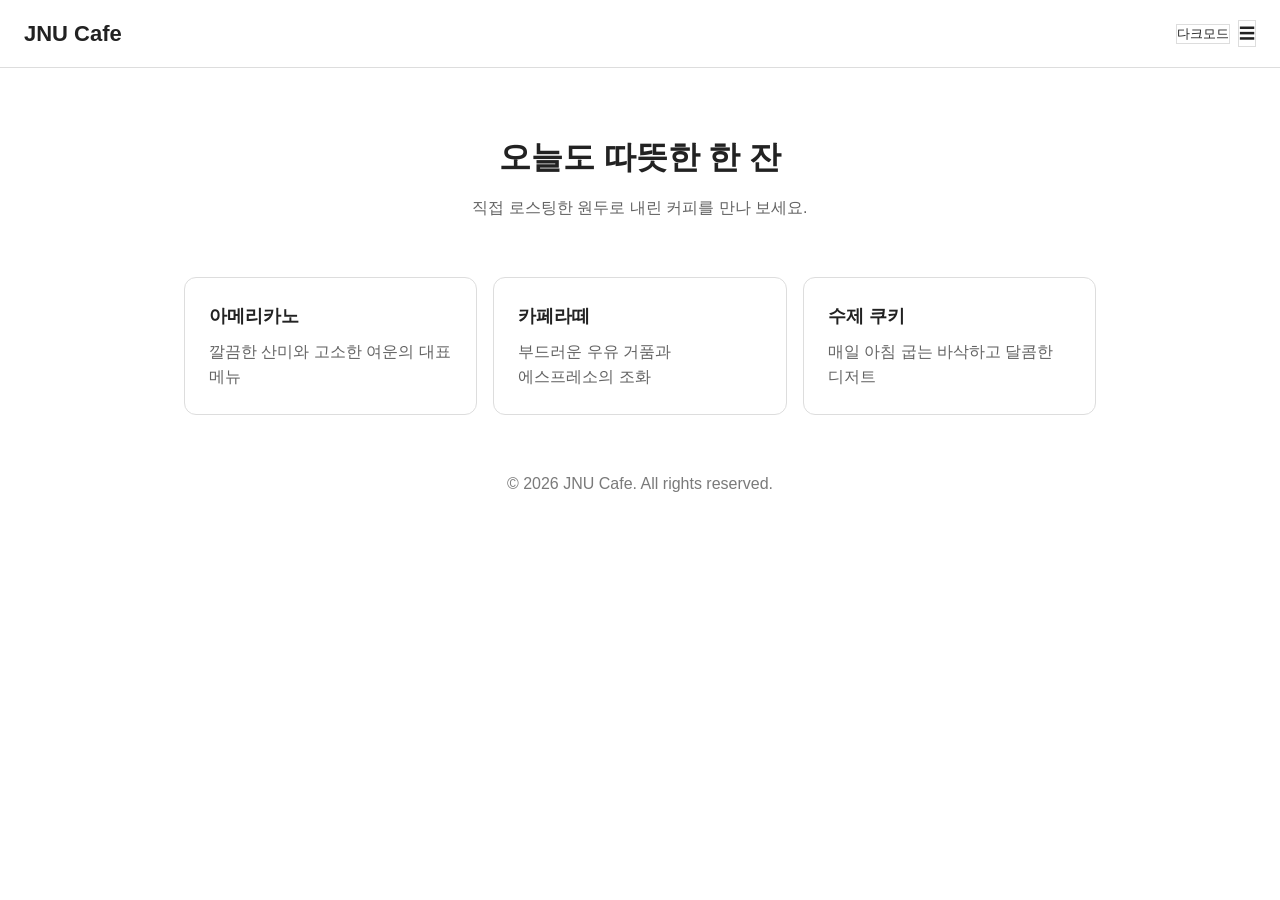
<file: week10/index.html>
<!DOCTYPE html>
<html lang="ko">
<head>
  <meta charset="UTF-8">
  <meta name="viewport" content="width=device-width, initial-scale=1.0">
  <title>10주차 실습 미션 - 햄버거 메뉴 · 다크모드 버튼</title>

  <style>
    /* ===== 기본 스타일 (수정 금지) ===== */
    * { margin: 0; padding: 0; box-sizing: border-box; }

    body {
      font-family: 'Noto Sans KR', sans-serif;
      line-height: 1.6;
      word-break: keep-all;
      background: var(--bg);
      color: var(--text);
    }

    ul { list-style: none; }
    a { color: inherit; text-decoration: none; }

    .header {
      display: flex;
      flex-wrap: wrap;
      align-items: center;
      justify-content: space-between;
      padding: 16px 24px;
      background: var(--card);
      border-bottom: 1px solid var(--border);
    }
    .logo { font-size: 22px; font-weight: 700; }
    .header-right { display: flex; align-items: center; gap: 8px; }
    .gnb { flex-basis: 100%; }

    .hero { padding: 64px 24px 32px; text-align: center; }
    .hero h1 { font-size: 32px; margin-bottom: 12px; }
    .hero p { opacity: 0.7; }

    .card-list {
      display: grid;
      grid-template-columns: repeat(auto-fit, minmax(240px, 1fr));
      gap: 16px;
      max-width: 960px;
      margin: 0 auto;
      padding: 24px;
    }
    .card {
      padding: 24px;
      background: var(--card);
      border: 1px solid var(--border);
      border-radius: 12px;
    }
    .card h2 { font-size: 18px; margin-bottom: 8px; }
    .card p { opacity: 0.7; }

    .footer { padding: 32px 24px; text-align: center; opacity: 0.6; }


    /* ===== 여기부터 실습 과제 작성 ===== */

    /* [미션 1-2] 햄버거 메뉴 CSS
       - .menu-btn : 메뉴 버튼 스타일
       - .gnb : 평소에는 숨김
       - .gnb.open : open 클래스가 붙으면 표시 */
    .menu-btn{
      display: flex;
    }

    .gnb {
      position: relative;
      display: none;
    }

    .gnb.open{
      display: block; 
    }


    .gnb > ul > li{
      border: 1px solid var(--border);
     }
    /* [미션 2-2] 다크모드 CSS
       - :root : 변수 정의 (--bg, --card, --text, --border) 라이트 색상
       - body.dark-mode : 같은 변수의 다크 색상으로 덮어쓰기
       - .theme-btn : 다크모드 버튼 스타일 */
     
      :root{ 
        --bg: #ffffff;
        --card: #ffffff;
        --text: #222222;
        --border: #dddddd;
      }

      body.dark-mode {
        --bg: #121212;
        --card: #1e1e1e;
        --text: #eeeeee;
        --border: #333333;
      }

    .theme-btn,
    .menu-btn {
      background: var(--card);
      color: var(--text);
      border: 1px solid var(--border);
    }


  </style>
</head>
<body>

  <header class="header">
    <a class="logo" href="#">JNU Cafe</a>

    <div class="header-right">
      <!-- [미션 2-1] 다크모드 버튼 HTML (class="theme-btn", 문구: 다크모드) -->
      <button class="theme-btn">다크모드</button>

      <!-- [미션 1-1] 햄버거 메뉴 버튼 HTML (class="menu-btn", 문구: ☰ 문자를 복사해서 사용) -->
      <div class="menu-btn">☰</div>

    </div>

    <!-- [미션 1-1] 메뉴 nav HTML (class="gnb", 메뉴 4개: 홈 · 메뉴 · 매장 안내 · 문의) -->
    <nav class="gnb"> 
      <ul>
        <li>홈</li>
        <li>메뉴</li>
        <li>매장 안내</li>
        <li>문의</li>
      </ul>
    </nav>

    
  </header>

  <main>
    <section class="hero">
      <h1>오늘도 따뜻한 한 잔</h1>
      <p>직접 로스팅한 원두로 내린 커피를 만나 보세요.</p>
    </section>

    <section class="card-list">
      <article class="card">
        <h2>아메리카노</h2>
        <p>깔끔한 산미와 고소한 여운의 대표 메뉴</p>
      </article>
      <article class="card">
        <h2>카페라떼</h2>
        <p>부드러운 우유 거품과 에스프레소의 조화</p>
      </article>
      <article class="card">
        <h2>수제 쿠키</h2>
        <p>매일 아침 굽는 바삭하고 달콤한 디저트</p>
      </article>
    </section>
  </main>

  <footer class="footer">
    <p>&copy; 2026 JNU Cafe. All rights reserved.</p>
  </footer>


  <script>
    /* ===== 여기부터 실습 과제 작성 ===== */

    /* [미션 1-3] 햄버거 메뉴 JS
       - 메뉴 버튼과 .gnb 요소를 변수에 저장
       - 버튼을 클릭하면 .gnb 에 open 클래스 켜기/끄기 */
    const gnb = document.querySelector('.gnb');
    const menuBtn = document.querySelector(".menu-btn");
  
    menuBtn.addEventListener('click', () => {
      gnb.classList.toggle('open');
    });

    /* [미션 2-3] 다크모드 버튼 JS
       - 다크모드 버튼을 변수에 저장
       - 버튼을 클릭하면 body 에 dark-mode 클래스 켜기/끄기
       - 현재 모드에 맞게 버튼 문구 바꾸기 (다크모드 ↔ 라이트모드) */

      const themeBtn = document.querySelector('.theme-btn');
      
      themeBtn.addEventListener('click', () => {
        isDark = document.body.classList.toggle('dark-mode');
        themeBtn.textContent = isDark ? "라이트모드" : "다크모드";
      });


  </script>
</body>
</html>
</file>
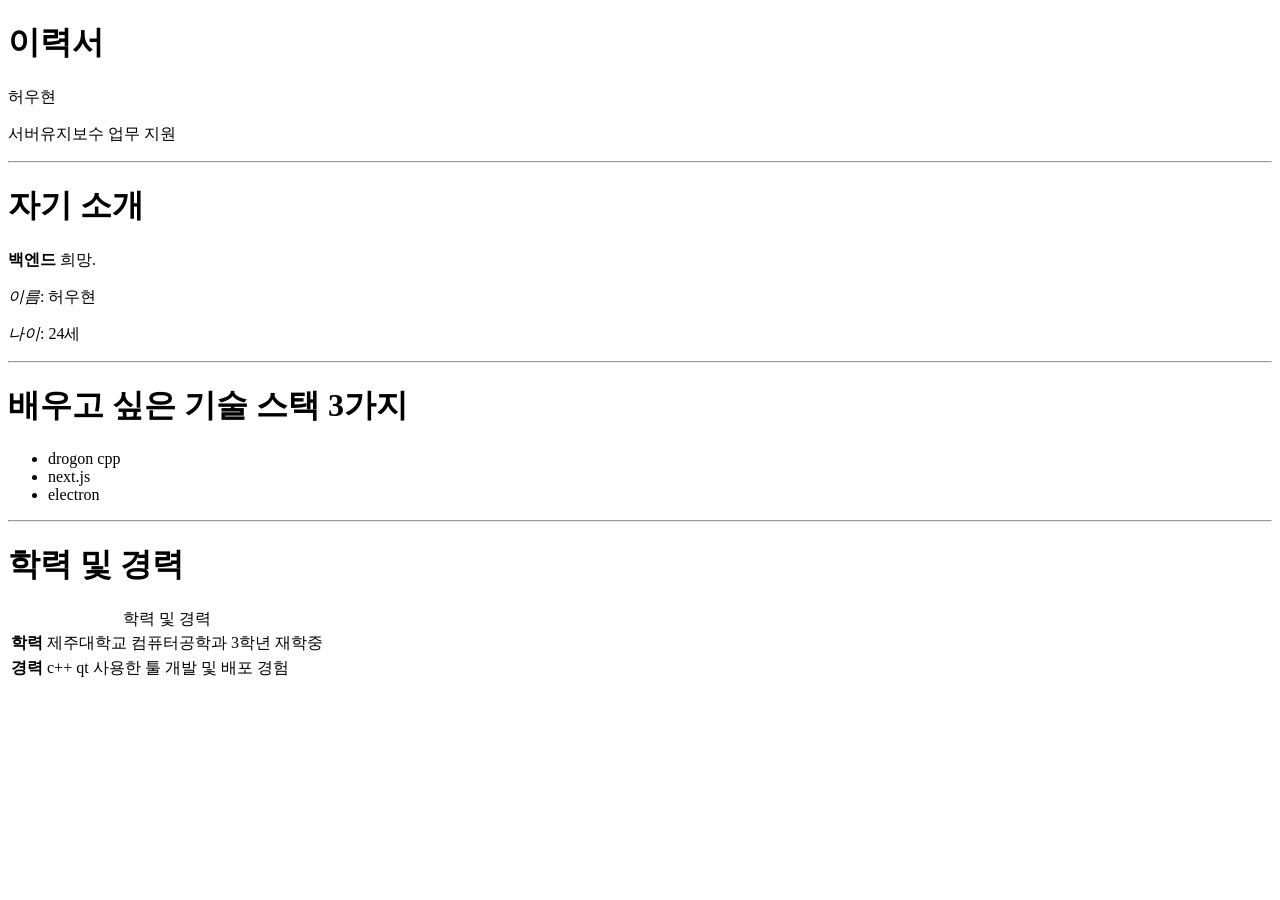
<file: week2/index.html>
<!DOCTYPE html>
<html lang="en">
<head>
    <meta charset="UTF-8">
    <meta name="viewport" content="width=device-width, initial-scale=1.0">
    <title>Document</title>
</head>
<body>
    <h1>이력서</h1>
    <p>허우현</p>
    <p>서버유지보수 업무 지원</p>
    <hr>
    
    <h1>자기 소개</h1>
    <p><strong>백엔드</strong> 희망.</p>
    <p><em>이름</em>: 허우현</p>
    <p><em>나이</em>: 24세</p>
    <hr>

    <h1>배우고 싶은 기술  스택 3가지</h1>
    <ul>
        <li>drogon cpp</li>
        <li>next.js</li>
        <li>electron</li>
    </ul>
    <hr>

    <h1>학력 및 경력</h1>
    <table>
        <caption>학력 및 경력</caption>
        <tbody>
        <tr>
            <th>학력</th>
            <td>제주대학교 컴퓨터공학과 3학년 재학중</td>
        </tr>
        <tr>
            <th>경력</th>
            <td>c++ qt 사용한 툴 개발 및 배포 경험</td>
        </tr>
    </tbody>
    </table>

</body>
</html>
</file>
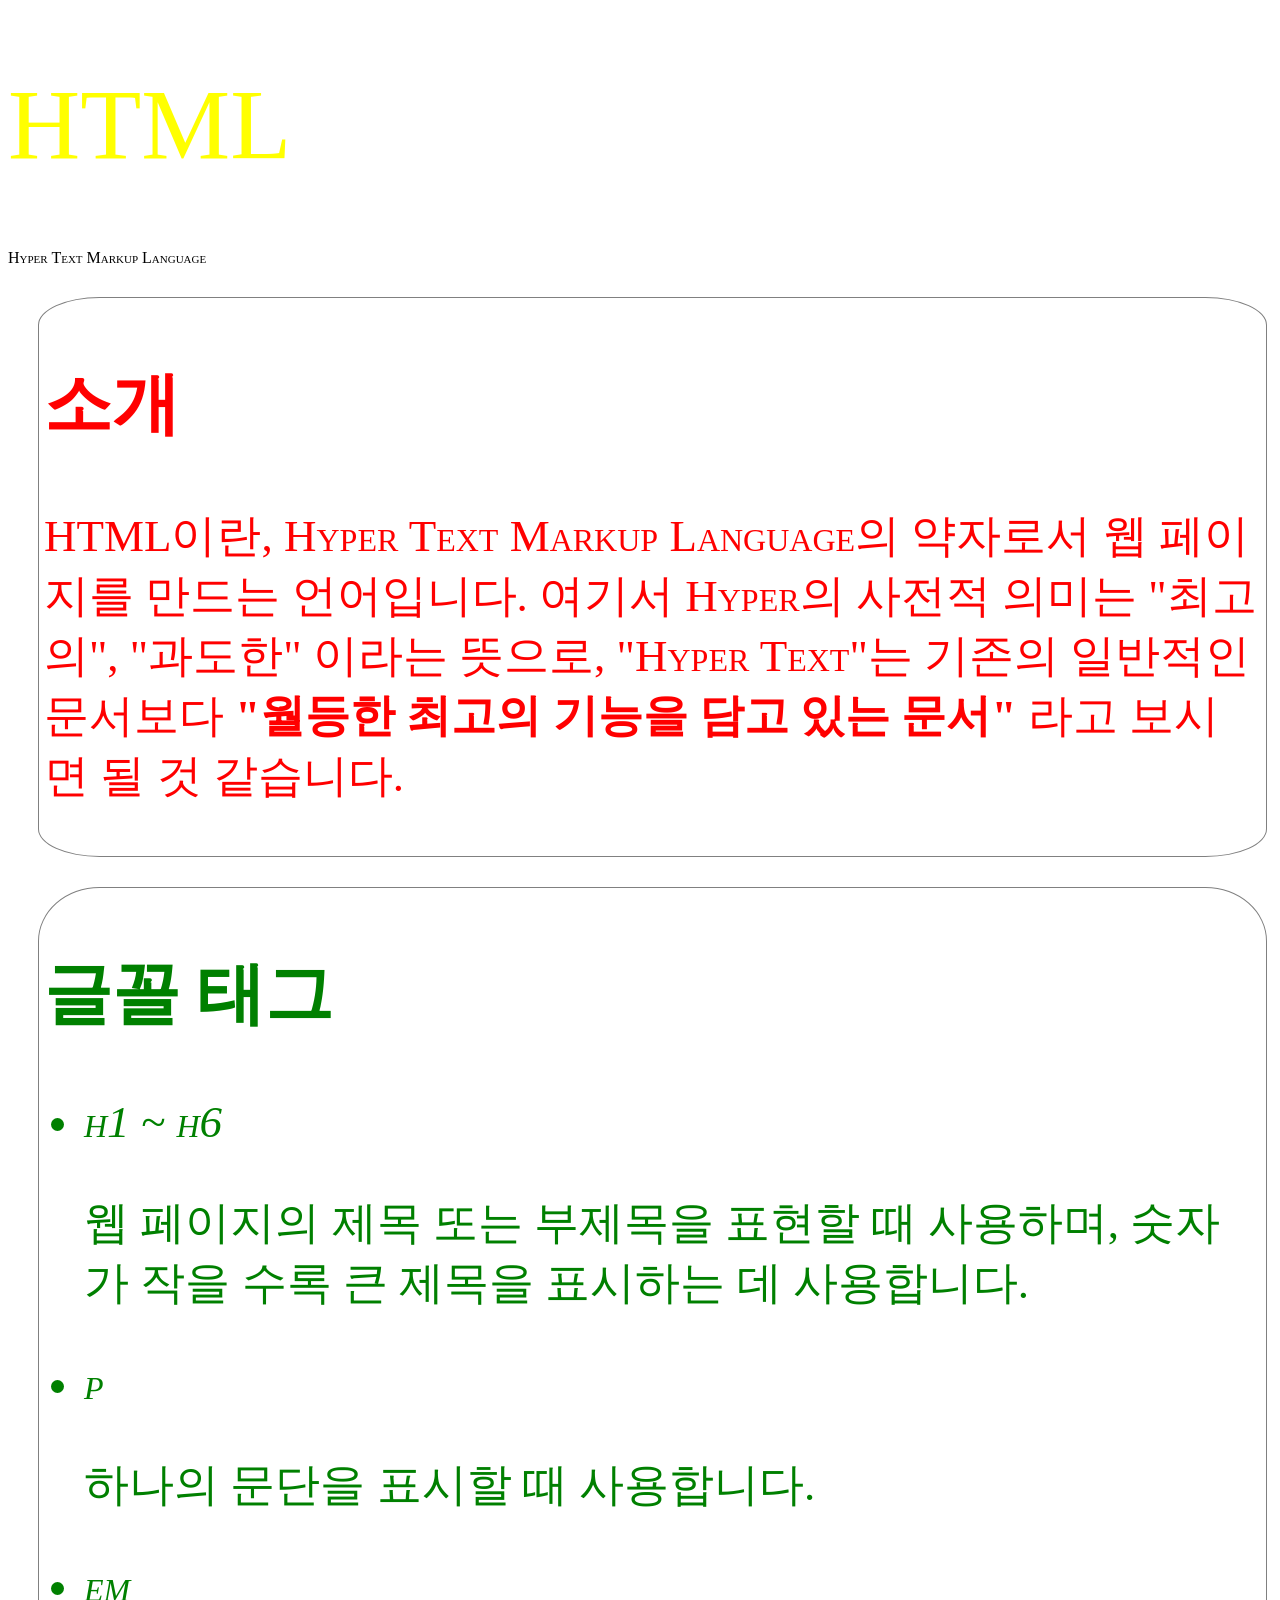
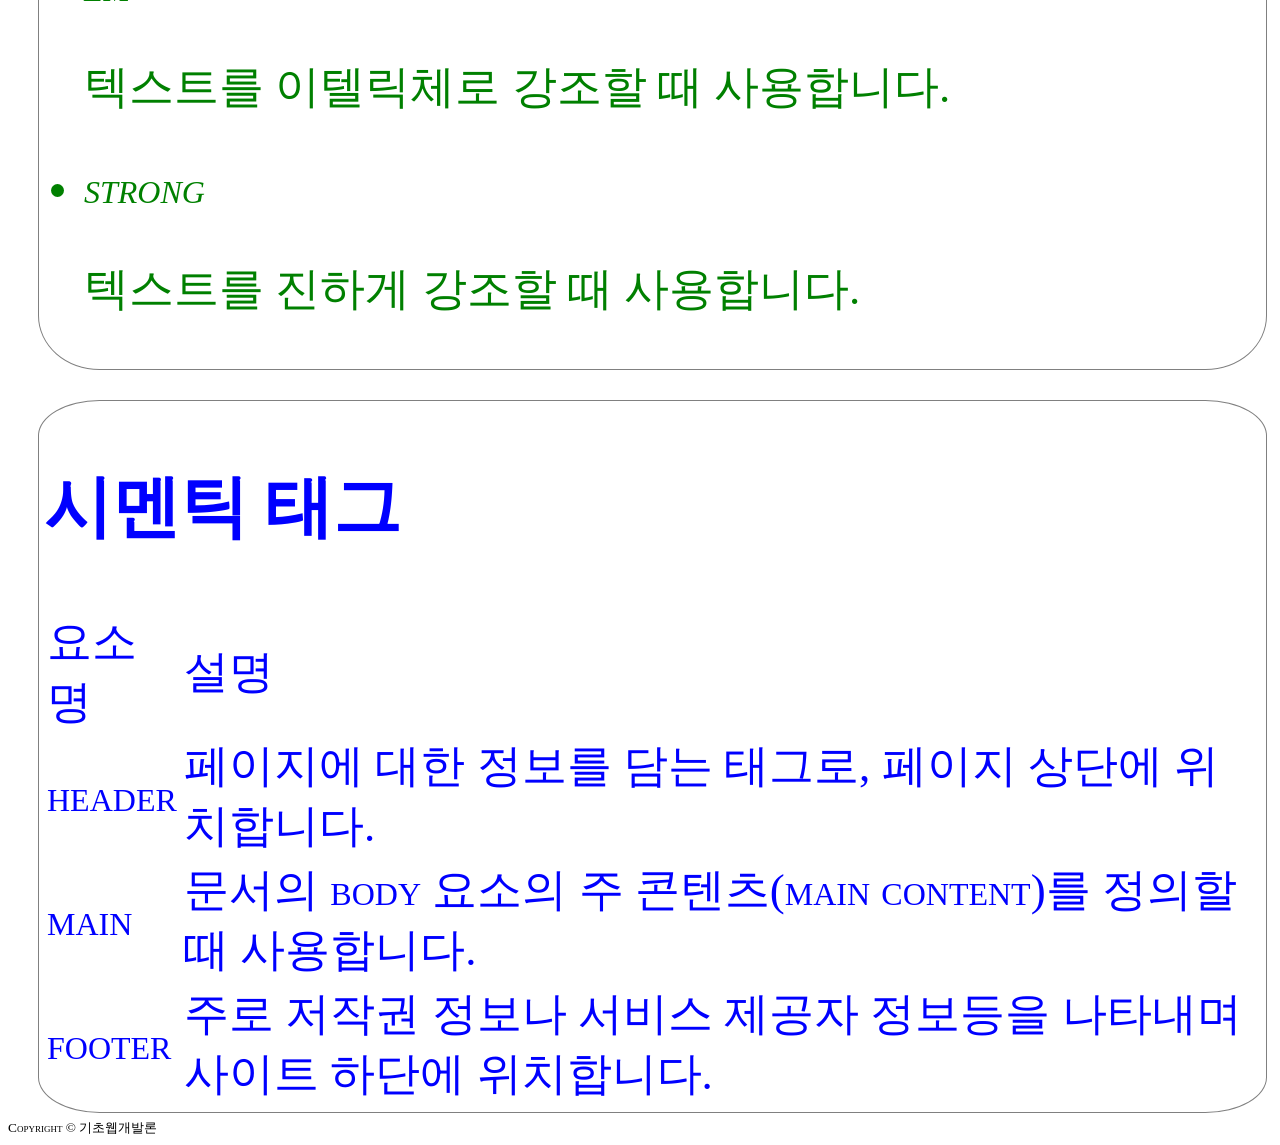
<file: week4/index.html>
<!doctype html>
<html lang="ko">
  <head>
    <meta charset="UTF-8" >
    <meta name="viewport" content="width=device-width, initial-scale=1.0" >
    <title>나만의 프로필 카드 - Week 4</title>

    <!-- 🔽 여기에 구글 웹 폰트 <link> 태그를 추가하세요 -->
    <link rel="preconnect" href="https://fonts.googleapis.com">
    <link rel="preconnect" href="https://fonts.gstatic.com" crossorigin>
    <link href="https://fonts.googleapis.com/css2?family=Isometra&family=Nanum+Pen+Script&display=swap" rel="stylesheet">
    <!-- 🔽 여기에 Internal Style Sheet(<style> 태그)를 작성하세요 -->
      <style>
        h1{
          color: rgba(255, 255, 0, 255);
          font-size: 100px;
          font-weight: 10;
        }
        
        *:not(h1){
          font-variant: small-caps;
          font-family: "Isometra", serif;
        }


        .section1{
          color: red;
        }

        .section2{
          color: green;
        }

        .section3{
          color: blue;
        }

        main > section{
          padding: 5px 5px 5px 5px;

          border: 1px solid #146302;
          border-color: gray;
          border-radius: 5%;

          margin: 30px 5px 5px 30px;

        }

        main{
          font-size: 5vw;
          font-size: 5vh;

          width: 100%;
          height: 100%;
        }
        
  
      </style>


  </head>
  <body>
    <header>
      <h1>HTML</h1>
      <span>Hyper Text Markup Language</span>
    </header>
    <main>
      <section class="section1">
        <h2>소개</h2>
        <p>
          HTML이란, Hyper Text Markup Language의 약자로서 웹 페이지를 만드는
          언어입니다. 여기서 Hyper의 사전적 의미는 "최고의", "과도한" 이라는
          뜻으로, "Hyper Text"는 기존의 일반적인 문서보다
          <strong>"월등한 최고의 기능을 담고 있는 문서"</strong> 라고 보시면 될
          것 같습니다.
        </p>
      </section>

      <section class="section2">
        <h2>글꼴 태그</h2>
        <ul>
          <li>
            <em>h1 ~ h6</em>
            <p>
              웹 페이지의 제목 또는 부제목을 표현할 때 사용하며, 숫자가 작을
              수록 큰 제목을 표시하는 데 사용합니다.
            </p>
          </li>
          <li>
            <em>p</em>
            <p>하나의 문단을 표시할 때 사용합니다.</p>
          </li>
          <li>
            <em>em</em>
            <p>텍스트를 이텔릭체로 강조할 때 사용합니다.</p>
          </li>
          <li>
            <em>strong</em>
            <p>텍스트를 진하게 강조할 때 사용합니다.</p>
          </li>
        </ul>
      </section>

      <section class="section3">
        <h2>시멘틱 태그</h2>
        <table>
          <thead>
            <tr>
            <td>요소명</td>
            <td>설명</td>
          </tr>
          </thead>
          <tbody>
            <tr>
              <td>header</td>
              <td>
                페이지에 대한 정보를 담는 태그로, 페이지 상단에 위치합니다.
              </td>
            </tr>
            <tr>
              <td>main</td>
              <td>
                문서의 body 요소의 주 콘텐츠(main content)를 정의할 때
                사용합니다.
              </td>
            </tr>
            <tr>
              <td>footer</td>
              <td>
                주로 저작권 정보나 서비스 제공자 정보등을 나타내며 사이트 하단에
                위치합니다.
              </td>
            </tr>
          </tbody>
        </table>
      </section>
    </main>
    <footer>
      <small>Copyright &copy; 기초웹개발론</small>
    </footer>
  </body>
</html>
</file>
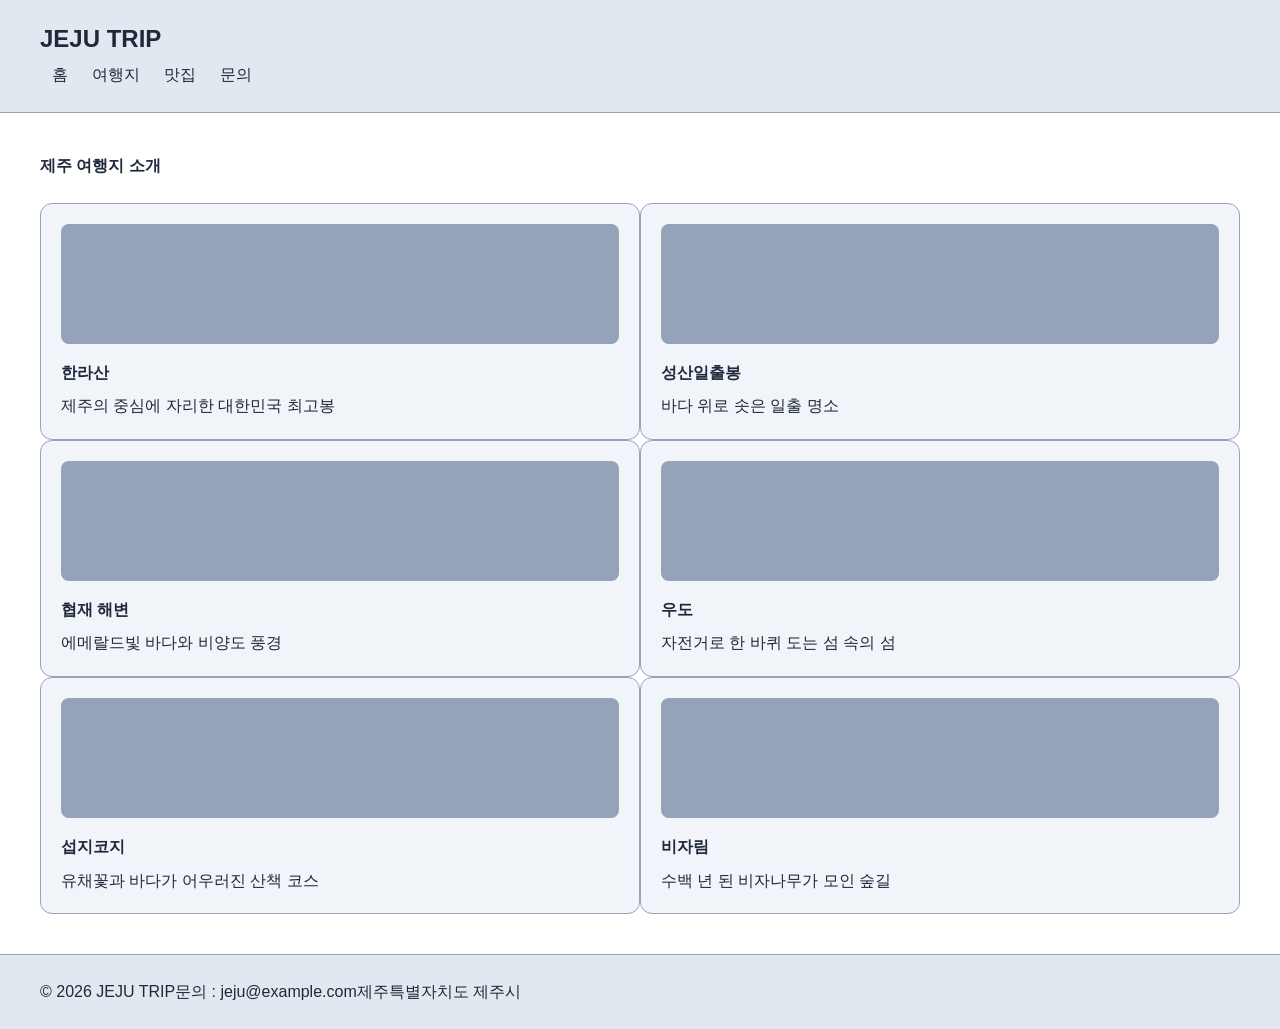
<file: week8/index.html>
<!DOCTYPE html>
<html lang="ko">
<head>
  <meta charset="UTF-8">
  <meta name="viewport" content="width=device-width, initial-scale=1.0">

  <title>제주 여행지 소개</title>

  <style>
    /* ============================================================
        기본 스타일 - 이 영역은 수정하지 않습니다
       ============================================================ */
    * { margin: 0; padding: 0; box-sizing: border-box; }

    body {
      font-family: "Noto Sans KR", "Malgun Gothic", sans-serif;
      font-size: 16px;
      line-height: 1.6;
    }

    header {
      padding: 20px 40px;
      border-bottom: 1px solid #94a3b8;
    }
    .logo { font-size: 24px; }
    .menu { list-style: none; }
    .menu li { padding: 4px 12px; }
    .menu a { color: inherit; text-decoration: none; }

    main { padding: 40px; }
    main h2 { margin-bottom: 24px; }

    .card-list { list-style: none; }
    .card {
      padding: 20px;
      border: 1px solid #94a3b8;
      border-radius: 12px;
    }
    .thumb {
      height: 120px;
      margin-bottom: 16px;
      border-radius: 8px;
      background: #94a3b8;
    }
    .card h3 { margin-bottom: 8px; }

    footer {
      padding: 24px 40px;
      border-top: 1px solid #94a3b8;
      font-size: 14px;
    }


    /* ============================================================
        여기부터 실습 과제 작성 ( 적용 값은 JNUclass 과제 안내 확인 )
      ============================================================ */

    /* [flex 레이아웃] body, main */
    body{ 
      display: flex;
      flex-direction: column;
    }
    
    main{
      flex: 1;
    }

    /* [PC 기준] GNB ( .menu ), 카드 그리드 ( .card-list ), 푸터 ( footer ) */
    @media(min-width: 1440px){
      *{
        font-size: 18px;
      }
      .menu{
        display:flex;
        flex-direction: row;
      }

      .card-list{
        display: grid;
        grid-template-columns: repeat(3, 1fr);
      }

      footer{
        display:flex;
        flex-direction: row;
      }
    }

    /* [태블릿] 미디어 쿼리 (중단점) 및 디자인 적용 */
    @media(max-width: 1439px) and (min-width: 768px){
      *{
        font-size: 16px;
      }
      .menu{
        display: flex;
        flex-direction: row;
      }

      .card-list {
        display: grid;
        grid-template-columns: repeat(2, 1fr);
      }

      footer{
        display: flex;
        flex-direction: row;
      }
    }

    /* [모바일] 미디어 쿼리 (중단점) 및 디자인 적용 */
    @media(max-width: 767px){
      
      *{
        font-size: 14px;
      }
      .menu{
        display: flex;
        flex-direction: column;
      }

      .card-list {
        display: grid;
        grid-template-columns: repeat(1, 1fr);
      }

      footer{
        display: flex;
        flex-direction: column;
      }
    }

    /* [다크모드] 미디어 쿼리 및 CSS 변수 방식 적용 */
    :root{
      --bodybg: #ffffff;
      --bodyTxt: #1e293b;
      --bg: #e2e8f0;
      --cardbg: #f1f4f9;
    }

    @media(prefers-color-scheme: dark){
      :root{
        --bodybg: #0f172a;
        --bodyTxt: #e2e8f0;
        --bg: #334155;
        --cardbg:#1e293b;
      }
    }
    
      body{
        background-color: var(--bodybg);
        color: var(--bodyTxt);
      }

      header{
        background-color: var(--bg);
      }

      footer{
        background-color: var(--bg);
      }

      .card{
        background-color: var(--cardbg);
      }


  </style>
</head>
<body>

  <header>
    <h1 class="logo">JEJU TRIP</h1>
    <nav>
      <ul class="menu">
        <li><a href="#">홈</a></li>
        <li><a href="#">여행지</a></li>
        <li><a href="#">맛집</a></li>
        <li><a href="#">문의</a></li>
      </ul>
    </nav>
  </header>

  <main>
    <h2>제주 여행지 소개</h2>
    <ul class="card-list">
      <li class="card">
        <div class="thumb"></div>
        <h3>한라산</h3>
        <p>제주의 중심에 자리한 대한민국 최고봉</p>
      </li>
      <li class="card">
        <div class="thumb"></div>
        <h3>성산일출봉</h3>
        <p>바다 위로 솟은 일출 명소</p>
      </li>
      <li class="card">
        <div class="thumb"></div>
        <h3>협재 해변</h3>
        <p>에메랄드빛 바다와 비양도 풍경</p>
      </li>
      <li class="card">
        <div class="thumb"></div>
        <h3>우도</h3>
        <p>자전거로 한 바퀴 도는 섬 속의 섬</p>
      </li>
      <li class="card">
        <div class="thumb"></div>
        <h3>섭지코지</h3>
        <p>유채꽃과 바다가 어우러진 산책 코스</p>
      </li>
      <li class="card">
        <div class="thumb"></div>
        <h3>비자림</h3>
        <p>수백 년 된 비자나무가 모인 숲길</p>
      </li>
    </ul>
  </main>

  <footer>
    <p>© 2026 JEJU TRIP</p>
    <p>문의 : jeju@example.com</p>
    <p>제주특별자치도 제주시</p>
  </footer>

</body>
</html>
</file>
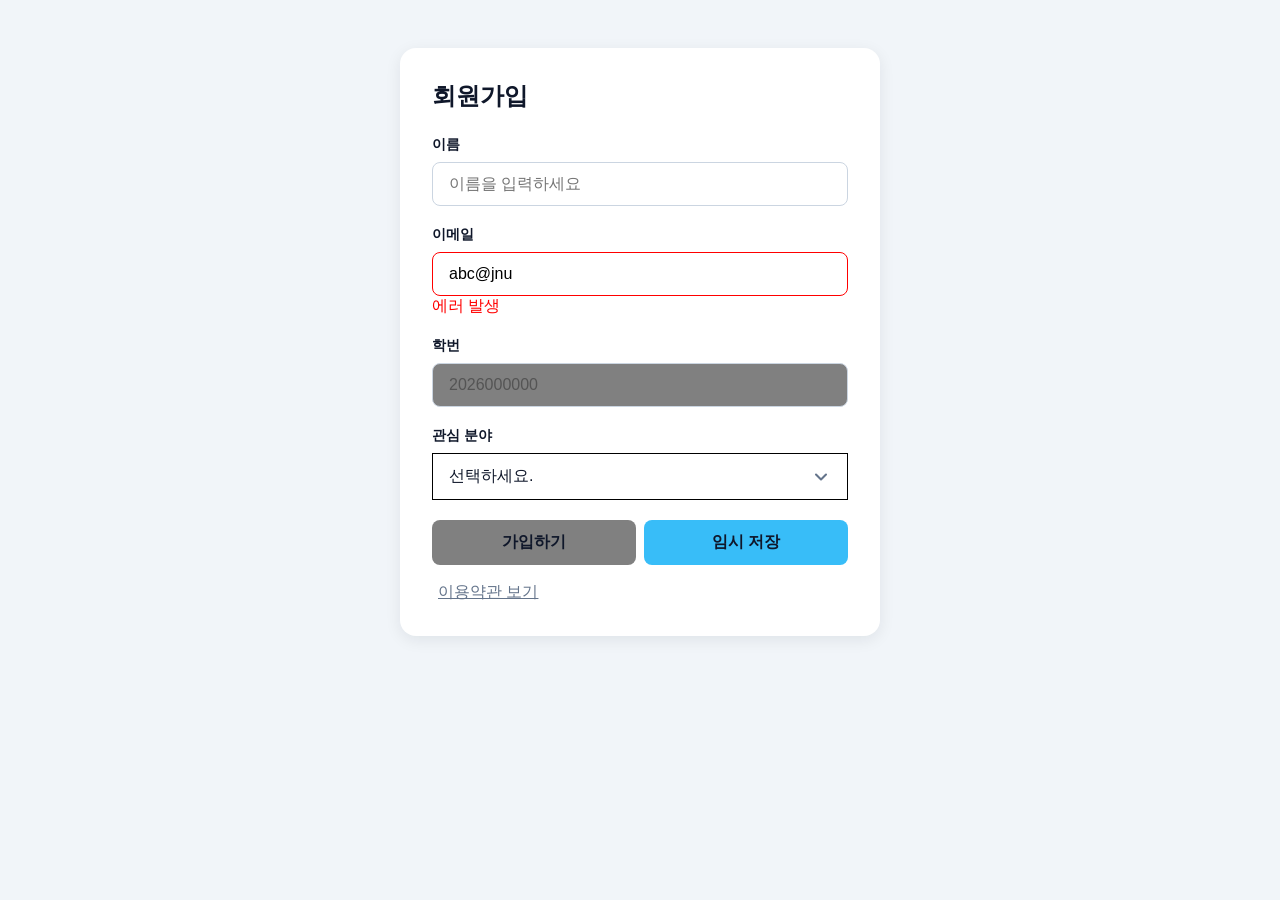
<file: week9/index.html>
<!DOCTYPE html>
<html lang="ko">
<head>
  <meta charset="UTF-8">
  <meta name="viewport" content="width=device-width, initial-scale=1.0">
  <title>9주차 실습 - 폼 · 콤보박스 · 모달</title>
  <style>
    /* ===== reset ===== */
    *, *::before, *::after { box-sizing: border-box; }
    body, h1, h2, p, ul { margin: 0; padding: 0; }
    ul { list-style: none; }
    button, input { font: inherit; }

    /* ===== 기본 레이아웃 (수정 금지) ===== */
    body {
      font-family: 'Noto Sans KR', sans-serif;
      background: #f1f5f9;
      color: #0f172a;
      padding: 48px 16px;
    }
    .container {
      max-width: 480px;
      margin: 0 auto;
      padding: 32px;
      background: #fff;
      border-radius: 16px;
      box-shadow: 0 4px 16px rgba(15, 23, 42, 0.08);
    }
    h1 { font-size: 24px; margin-bottom: 24px; }
    .field { margin-bottom: 20px; }
    .field label {
      display: block;
      margin-bottom: 8px;
      font-size: 14px;
      font-weight: 700;
    }
    input {
      width: 100%;
      padding: 12px 16px;
      border: 1px solid #cbd5e1;
      border-radius: 8px;
    }
    .btn-row { display: flex; gap: 8px; margin-top: 8px; }
    .btn {
      flex: 1;
      padding: 12px;
      border: none;
      border-radius: 8px;
      background: #38bdf8;
      color: #0f172a;
      font-weight: 700;
      cursor: pointer;
    }
    .link-btn {
      margin-top: 16px;
      border: none;
      background: none;
      color: #64748b;
      text-decoration: underline;
      cursor: pointer;
    }

    /* ===== 여기부터 실습 과제 작성 ===== */

    /* [미션 1] 인풋 상태 스타일 (:focus · :disabled · .error · 오류 문구 표시) */
   
    .msg{
      display: none;
      color: red;
    }

    .error input{
      border-color: red;
    }

    .error .msg{ 
      display:block;
    }
    
    input:focus{
      background-color: blue;
    }

    input:disabled{
      background-color: gray;
    }


    /* [미션 2] 버튼 상태 스타일 (:hover · :active · :disabled) */
    .btn:disabled{
      background-color: gray;
    }
    .btn:hover{ 
      background-color: black;
    }
    .btn:active{ 
      background-color: blue;
    }


    /* [미션 3] 콤보박스 구조 · 목록 · 열림 상태 (relative · absolute 겹침 배치 · .open 목록 표시 · 화살표 회전) */
    .combo{
      border: 1px black solid;
      position: relative;
    }
    
    ul.combo-list {
      display: none;
      position: absolute;
      top:100%;
      left: 0;
      width: 100%;
      background: white;
      z-index: 10;
    }

    .combo.open ul.combo-list{
      display: block;
      border: 1px black solid;
    }
    .combo.open ul.combo-list > li{ 
      border: 1px black solid;
    }
    
    .combo.open img{
      transform:rotate(180deg);
    }

    .combo-btn{
      display: flex;
      justify-content: space-between;
      align-items: center;
      padding: 12px 16px;
    }
    

    /* [미션 4] 모달 딤드 · 박스 · 열림 상태 (position: fixed · flex 가운데 정렬 · .open 표시) */
    .modal{
    display: none;
    position: fixed;
    inset: 0;
    background-color: rgba(0,0,0,0.5);
    justify-content: center;
    align-items: center;
    z-index: 100;
    }
  
  .modal.open{ display: flex; }

  .modal-box{
    position: relative;
    width: 480px;
    height: 360px;
    padding: 32px;
    background: white;
    border-radius: 16px;
  }

  .close{
    position: absolute;
    top: 16px;
    right: 16px;
    border: none;
    background: none;
    cursor: pointer;
  }



   /*.modal > .modal-box > button.close + h2 + p*/



  </style>
</head>
<body>
  <div class="container">
    <h1>회원가입</h1>

    <div class="field">
      <label for="name">이름</label>
      <input type="text" id="name" placeholder="이름을 입력하세요">
    </div>

    <!-- [미션 1] 이메일 field 에 error 클래스와 오류 문구(.msg) 추가 -->
    <div class="field error">
      <label for="email">이메일</label>
      <input type="email" id="email" value="abc@jnu">
      <p class="msg">에러 발생</p>
    </div>

    <!-- [미션 1] 학번 input 에 disabled 속성 추가 -->
    <div class="field">
      <label for="student-id">학번</label>
      <input type="text" id="student-id" value="2026000000" disabled>
    </div>

    <div class="field">
      <label>관심 분야</label>
      <!-- [미션 3] 여기에 div 콤보박스 작성 (.combo > .combo-btn + ul.combo-list) -->
      <!-- 화살표는 arrow.svg 를 img 로 삽입 -->
      <div class="combo">
        <div class="combo-btn">
          선택하세요.
          <img src="arrow.svg" alt="arrow">
        </div>
        <ul class="combo-list">
          <li>1</li>
          <li>2</li>
          <li>3</li>
        </ul>
      </div>

      <!-- .combo 에 open 클래스를 붙여 열림 상태 확인, 제출 시엔 open 클래스 없는 상태로 제출 -->

    </div>

    <div class="btn-row">
      <button class="btn" disabled>가입하기</button>
      <!-- [미션 2] 임시 저장 버튼에 disabled 속성 추가 -->
      <button class="btn">임시 저장</button>
    </div>

    <button class="link-btn">이용약관 보기</button>
  </div>

  <!-- [미션 4] 여기에 모달 작성 (.modal > .modal-box > button.close + h2 + p) -->
  <!-- 닫기 아이콘은 close.svg 를 button.close안에 img로 삽입 -->
  <!-- .modal 에 open 클래스를 붙여 열림 상태 확인, 제출 시엔 open 클래스 없는 상태로 제출 -->
  <div class="modal">
    <div class="modal-box">
      <button class="close"><img src="close.svg" alt="close"></button>
      <h2>알림</h2>
      <p>본문</p>
    </div>
  </div>

</body>
</html>
</file>
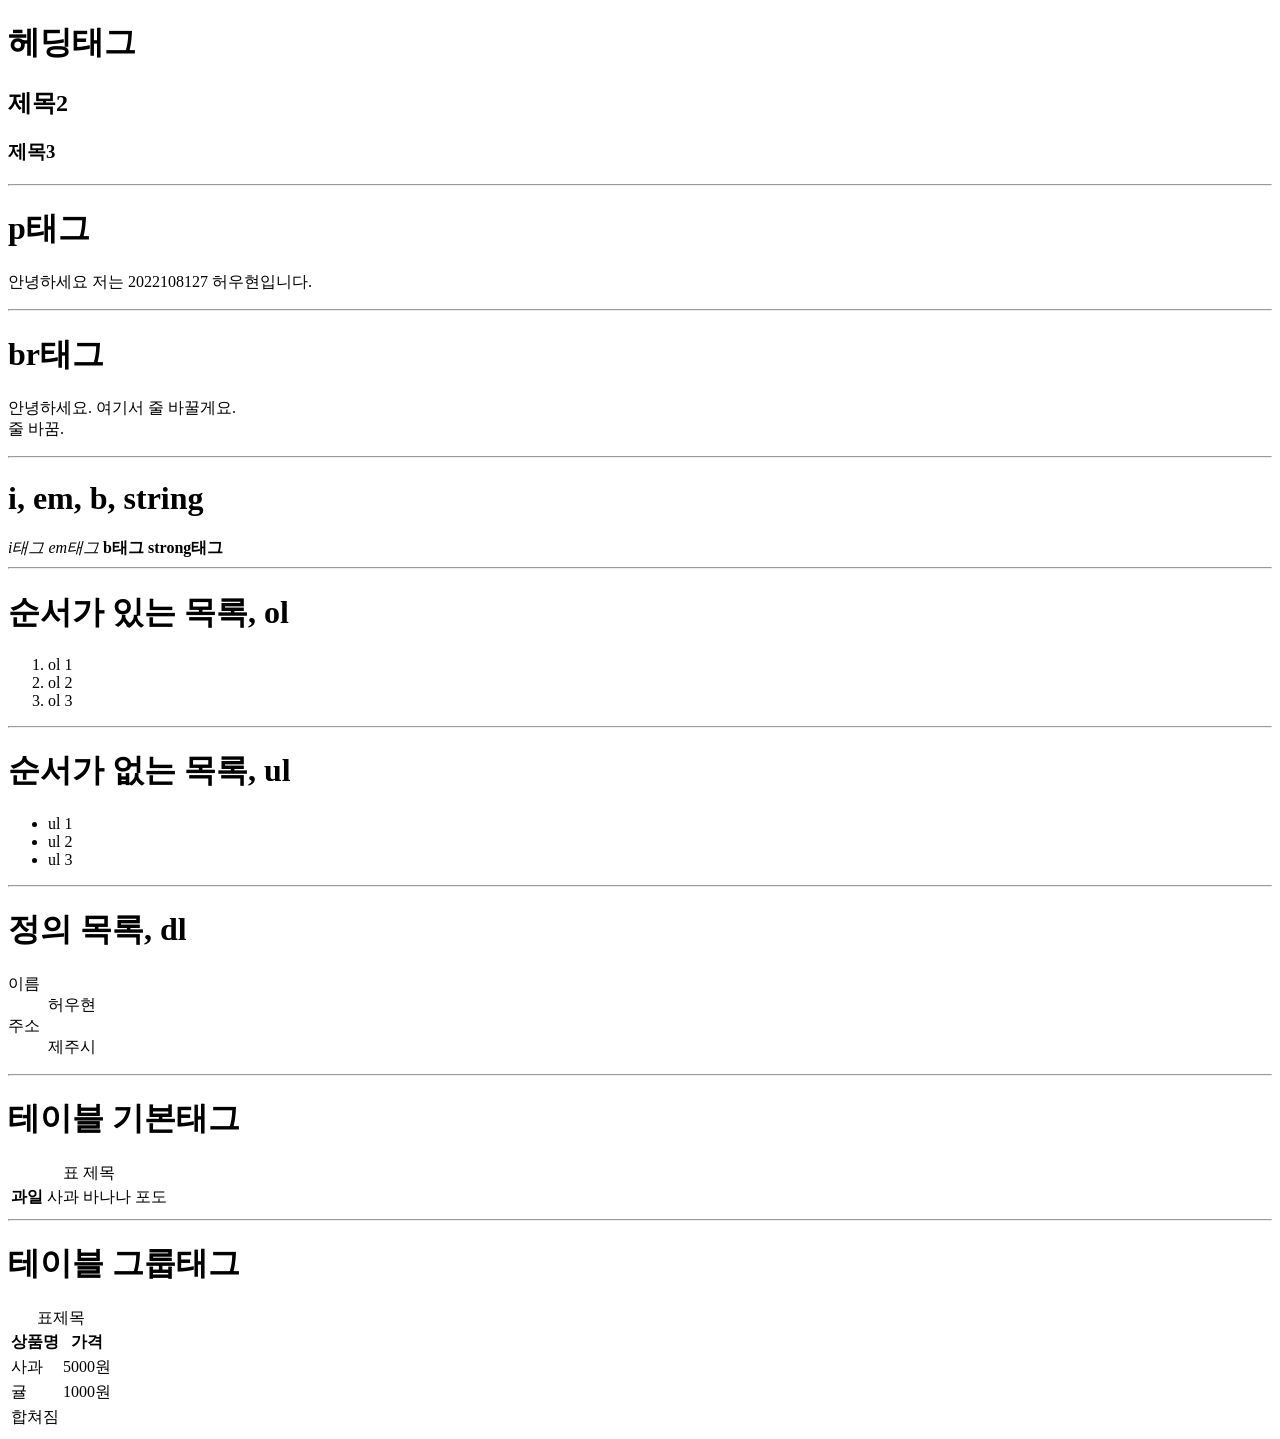
<file: mid/2w/index.html>
<!DOCTYPE html>
<html lang="en">
<head>
    <meta charset="UTF-8">
    <meta name="viewport" content="width=device-width, initial-scale=1.0">
    <title>Document</title>
</head>
<body>
    <h1>헤딩태그 </h1>
    <h2>제목2</h2>
    <h3>제목3</h3>
    
    <hr>

    <h1>p태그</h1>
    <p>안녕하세요 저는 2022108127 허우현입니다.</p>

    <hr>

    <h1>br태그</h1>
    <p>안녕하세요. 여기서 줄 바꿀게요. <br />
    줄 바꿈. </p>

    <hr>

    <h1>i, em, b, string</h1>
    <i>i태그 </i>
    <em>em태그</em>
    <b>b태그</b>
    <strong>strong태그</strong>

    <hr>
    
    <h1>순서가 있는 목록, ol</h1>
    <ol>
        <li>ol 1</li>
        <li>ol 2</li>
        <li>ol 3</li>
    </ol>
    <hr>

    <h1>순서가 없는 목록, ul</h1>
    <ul>
        <li>ul 1</li>
        <li>ul 2</li>
        <li>ul 3</li>
    </ul>
    <hr>

    <h1>정의 목록, dl</h1>
    <dl>
        <dt>이름</dt>
        <dd>허우현</dd>
        <dt>주소</dt>
        <dd>제주시</dd>
    </dl>

    <hr>

    <h1>테이블 기본태그</h1>
    <table>
        <caption>표 제목</caption>
        <tr>
            <th>과일</th>
            <td>사과</td>
            <td>바나나</td>
            <td>포도</td>
        </tr>
    </table>

    <hr>

    <h1>테이블 그룹태그</h1>
    <table>
        <caption>
            표제목
        </caption>
        <thead>
            <tr>
                <th>상품명</th>
                <th>가격</th>
            </tr>
        </thead>
        <tbody>
            <tr>
                <td>사과</td>
                <td>5000원</td>
            </tr>
            <tr>
                <td>귤</td>
                <td>1000원</td>
            </tr>
            <tr>
                <td colspan="2">합쳐짐</td>
            </tr>
        </tbody>
    </table>


</body>
</html>
</file>
